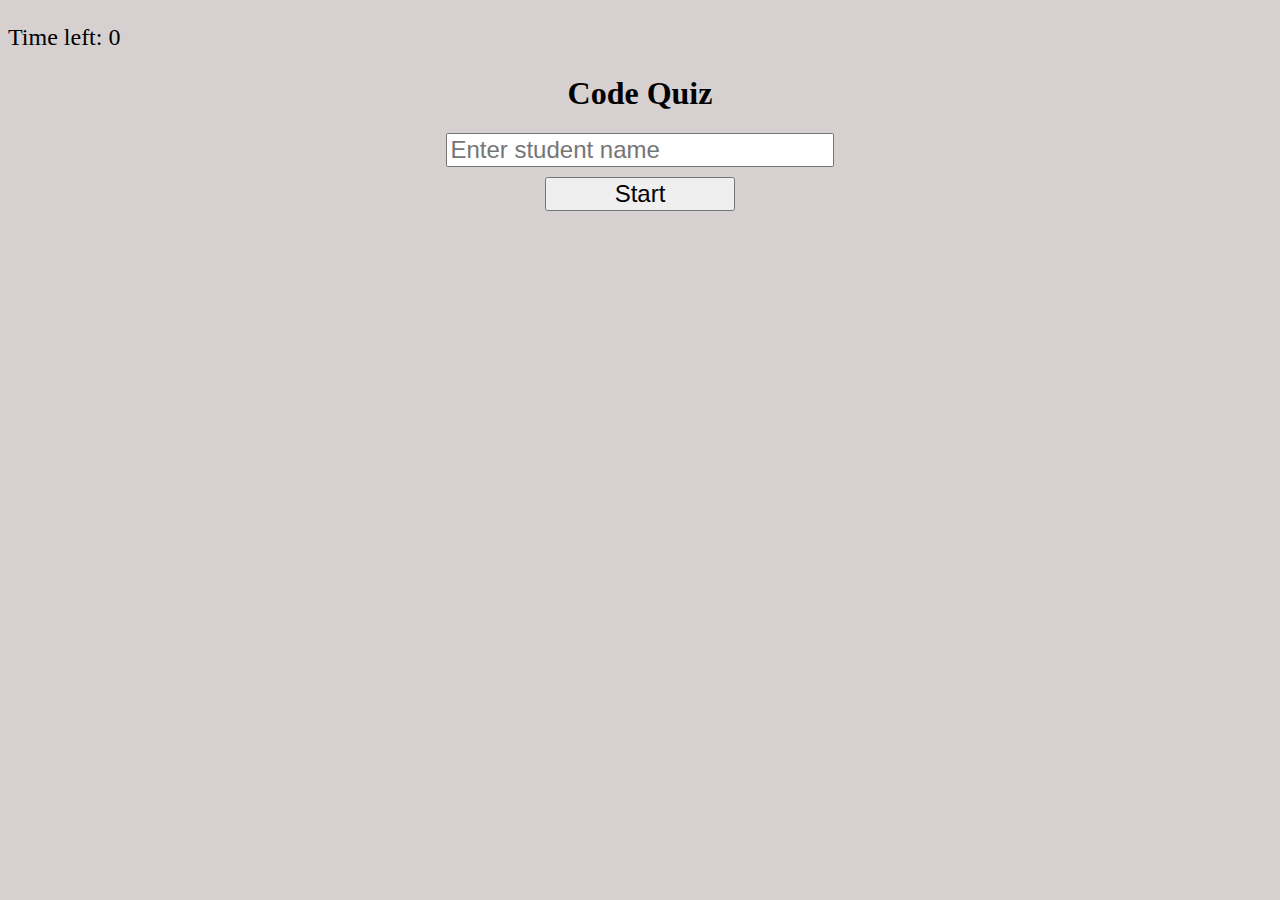
<file: week-03/index.html>
<!DOCTYPE html>
<html lang="en">

<head>
    <meta charset="UTF-8">
    <meta name="viewport" content="width=device-width, initial-scale=1.0">
    <meta http-equiv="X-UA-Compatible" content="ie=edge;chrome">
    <title>Code Quiz</title>
    <link rel="stylesheet" href="style.css">
</head>

<body>
    <p class="clock">Time left: <span id="timer-display">0</span></p>

    <h1>Code Quiz</h1>
    <form>
        <input placeholder="Enter student name" id="student-id" />
        <button id="start-button">Start</button>
    </form>
    <div id="question-div">
        <p id="question-number"></p>
        <p id="question-title"></p>
        <ul id="choices"></ul>
        <p id="answer-status"></p>
    </div>
    <script src="script.js"></script>
</body>

</html>
</file>
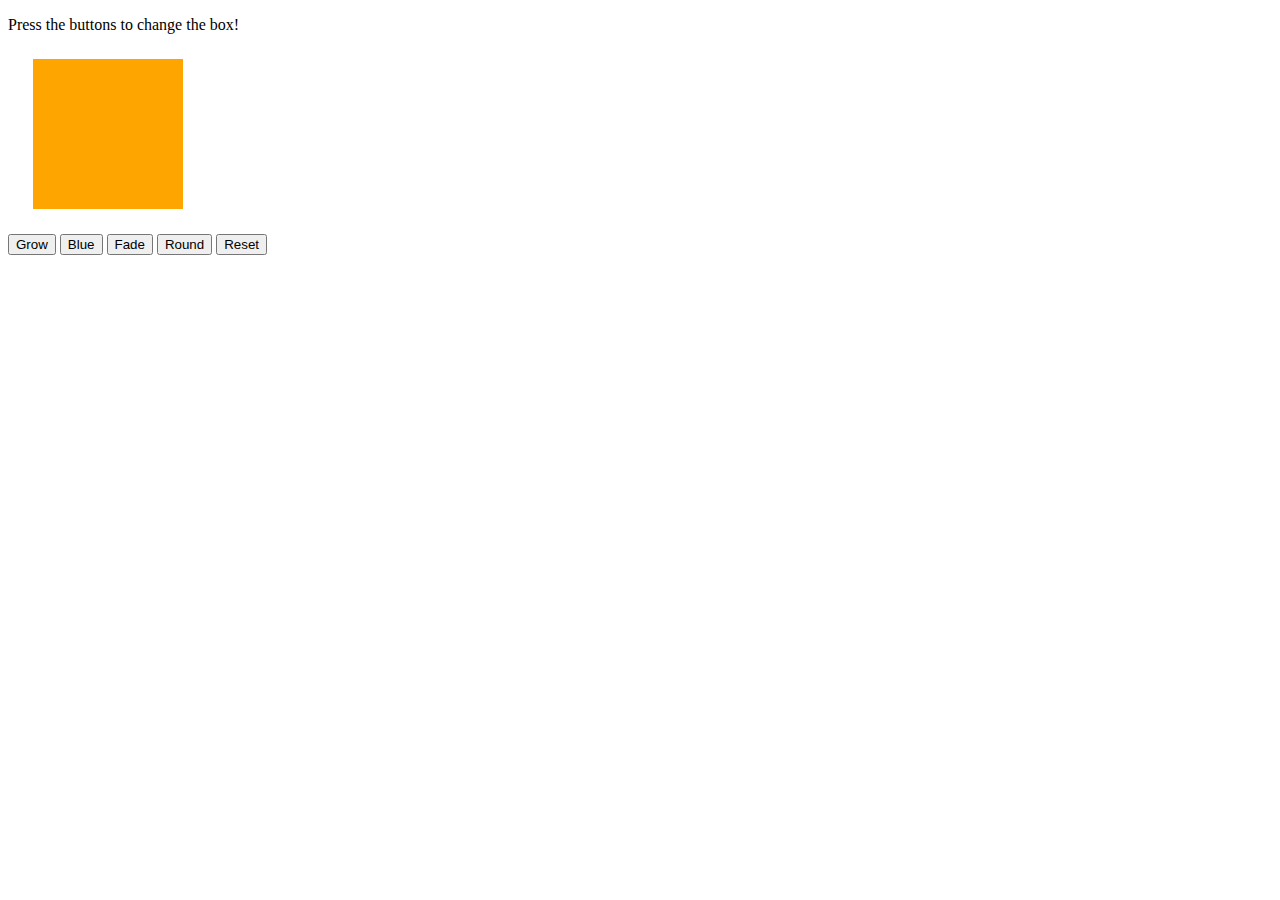
<file: PREWORK_AT/module-6/index.html>
<!DOCTYPE html>
<html>

<head>
    <title>Jiggle Into JavaScript</title>
    <script type="text/javascript" src="https://cdnjs.cloudflare.com/ajax/libs/jquery/3.1.0/jquery.min.js"></script>
</head>

<body>

    <p>Press the buttons to change the box!</p>

    <div id="box" style="height:150px; width:150px; background-color:orange; margin:25px"></div>

    <button id="Grow">Grow</button>
    <button id="Blue">Blue</button>
    <button id="Fade">Fade</button>
    <button id="Round">Round</button>
    <button id="Reset">Reset</button>

    <script type="text/javascript" src="javascript.js"></script>

</body>

</html>
</file>
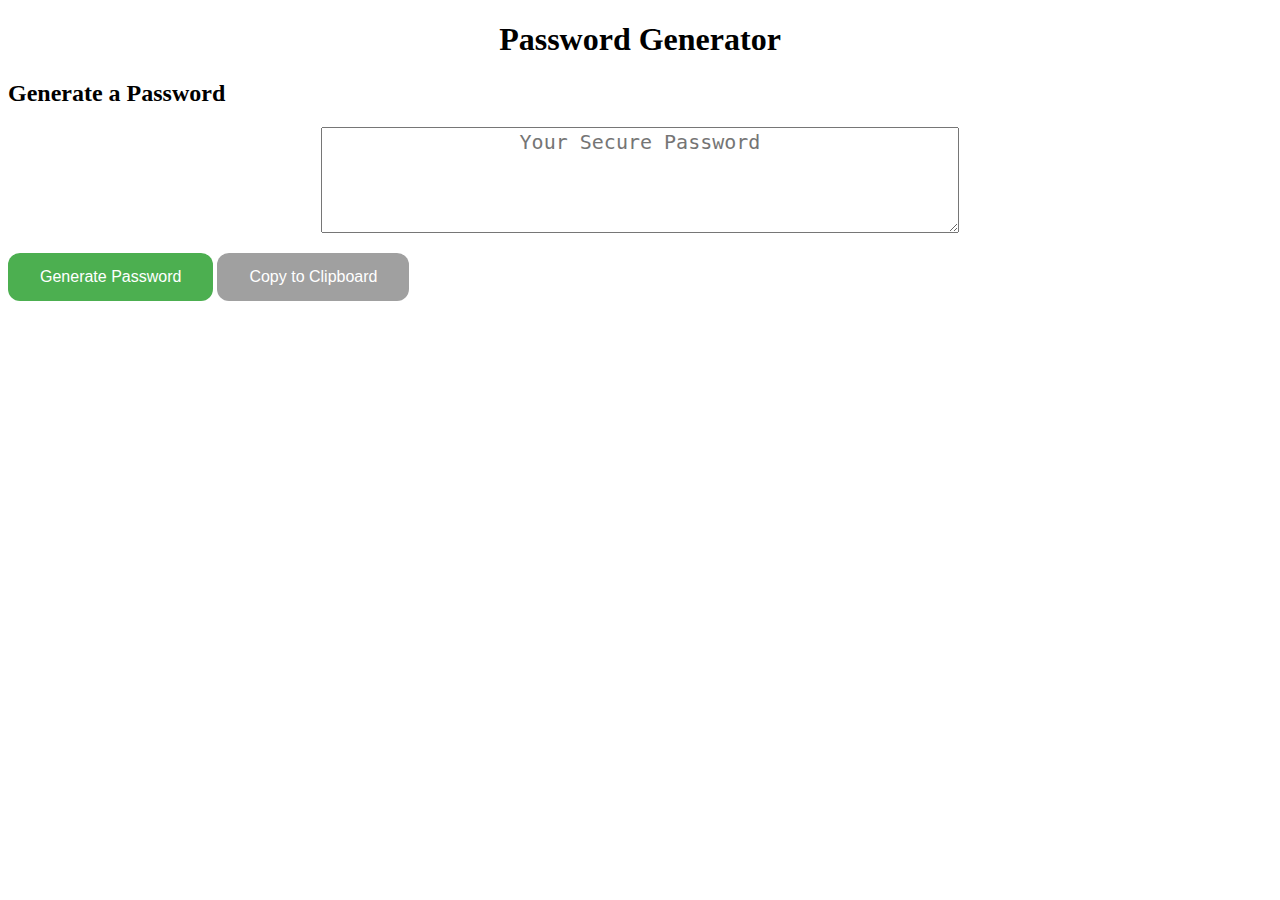
<file: week-02/03/index.html>
<!DOCTYPE html>
<!DOCTYPE html>
<html lang="en">

<head>
    <meta name="viewport" content="width=device-width,initial-scale=1,maximum-scale=1,user-scalable=no">
    <meta http-equiv="X-UA-Compatible" content="IE=edge,chrome=1">
    <meta name="HandheldFriendly" content="true">
    <meta charset="UTF-8">
    <title>Password Generator</title>
    <link rel="stylesheet" href="style.css">
</head>

<body>
    <header>
        <h1>Password Generator</h1>
    </header>
    <h2>Generate a Password</h2>
    <div>
        <textarea readonly id="password" placeholder="Your Secure Password" aria-label="Generated Password"></textarea>
    </div>
    <div class="button">
        <button id="generate">Generate Password</button>
        <button disabled id="copy">Copy to Clipboard</button>
    </div>
    <script src="script.js"></script>
</body>

</html>
</file>
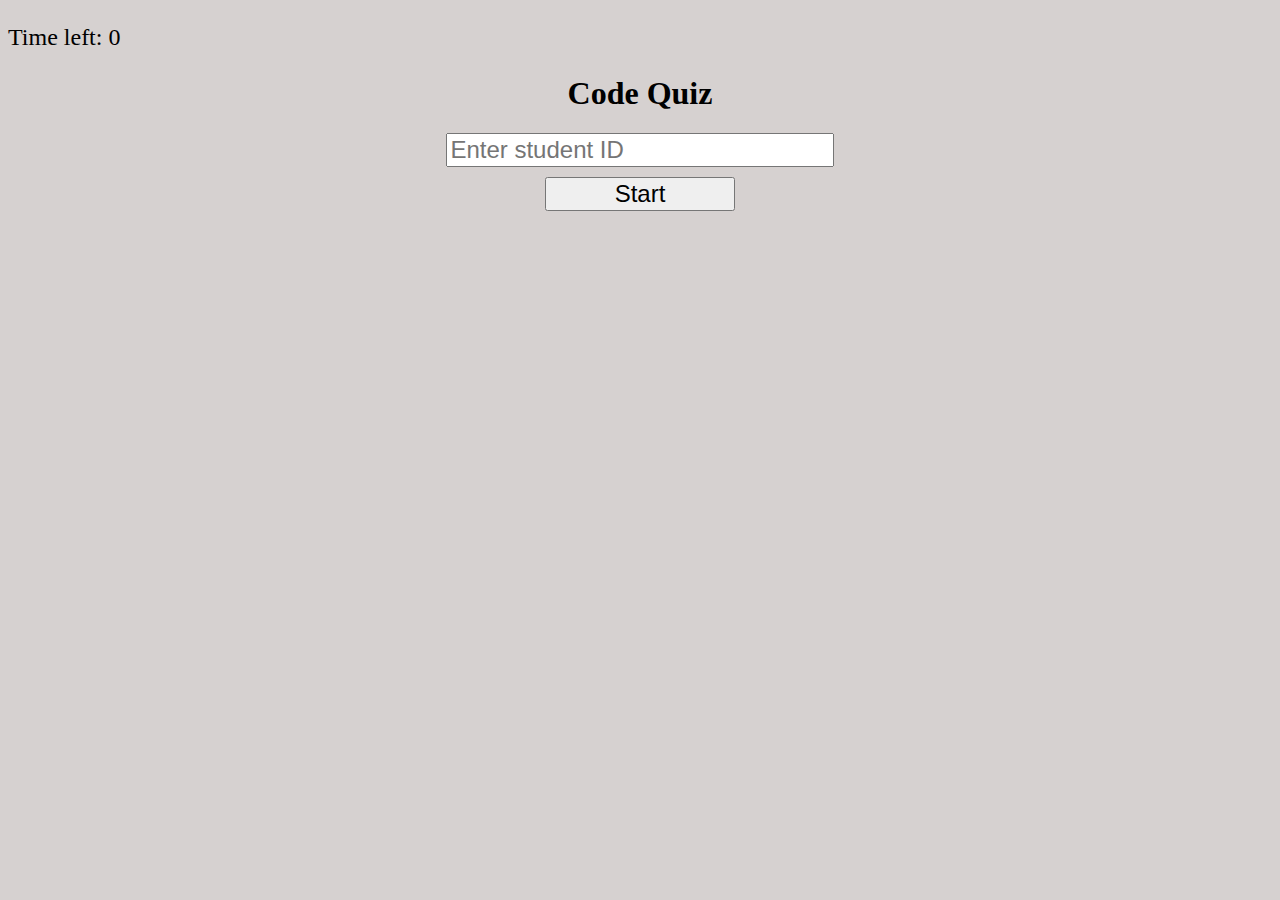
<file: week-02/04/index.html>
<!DOCTYPE html>
<html lang="en">

<head>
    <meta charset="UTF-8">
    <meta name="viewport" content="width=device-width, initial-scale=1.0">
    <meta http-equiv="X-UA-Compatible" content="ie=edge;chrome">
    <title>Code Quiz</title>
    <link rel="stylesheet" href="style.css">
</head>

<body>
    <p class="clock">Time left: <span id="timer-display">0</span></p>

    <h1>Code Quiz</h1>
    <form>
        <input placeholder="Enter student ID" type="number" id="student-id" />
        <button id="start-button">Start</button>
    </form>
    <div id="question-div">
        <p id="question-number"></p>
        <p id="question-title"></p>
        <ul id="choices"></ul>
        <p id="answer-status"></p>
    </div>
    <script src="script.js"></script>
</body>

</html>
</file>
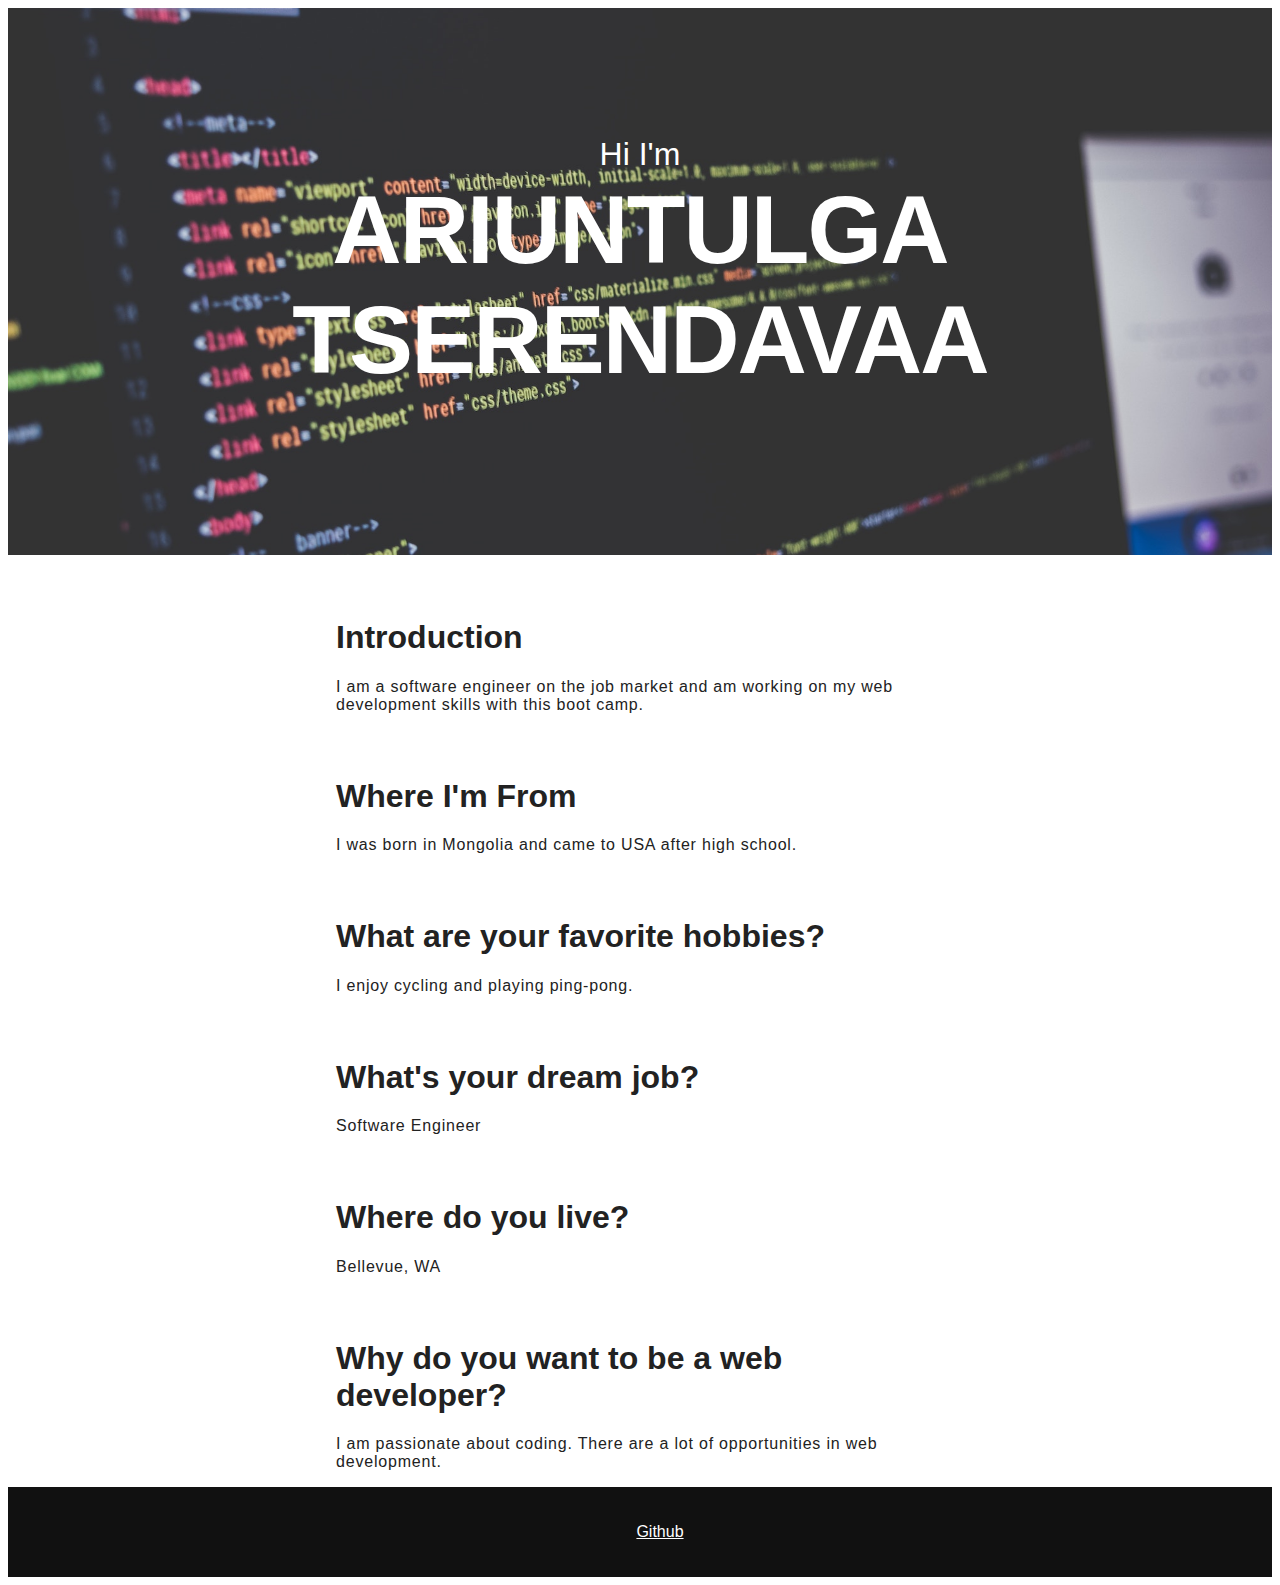
<file: PREWORK_AT/module-3/prework-about-me/index.html>
<!DOCTYPE html>

<html lang="en">

<head>
  <meta charset="utf-8" />

  <title>About Me</title>
  <link rel="stylesheet" href="css/style.css" />
</head>

<body>
  <header class="masthead">
    <p class="masthead-intro">Hi I'm</p>
    <br>
    <h1 class="masthead-heading">Ariuntulga Tserendavaa</h1>
  </header>
  <section class="details">
    <h1>Introduction</h1>
    <p>I am a software engineer on the job market and am working on my web development skills with this boot camp.</p>
    <h1>Where I'm From</h1>
    <p>I was born in Mongolia and came to USA after high school.</p>
    <h1>What are your favorite hobbies?</h1>
    <p>I enjoy cycling and playing ping-pong.</p>
    <h1>What's your dream job?</h1>
    <p>Software Engineer</p>
    <h1>Where do you live?</h1>
    <p>Bellevue, WA</p>
    <h1>Why do you want to be a web developer?</h1>
    <p>I am passionate about coding. There are a lot of opportunities in web development.</p>
  </section>

  <footer id="footer">
    <ul class="social">
      <li><a href="http://www.github.com/aritse">Github</a></li>
    </ul>
  </footer>
</body>

</html>
</file>
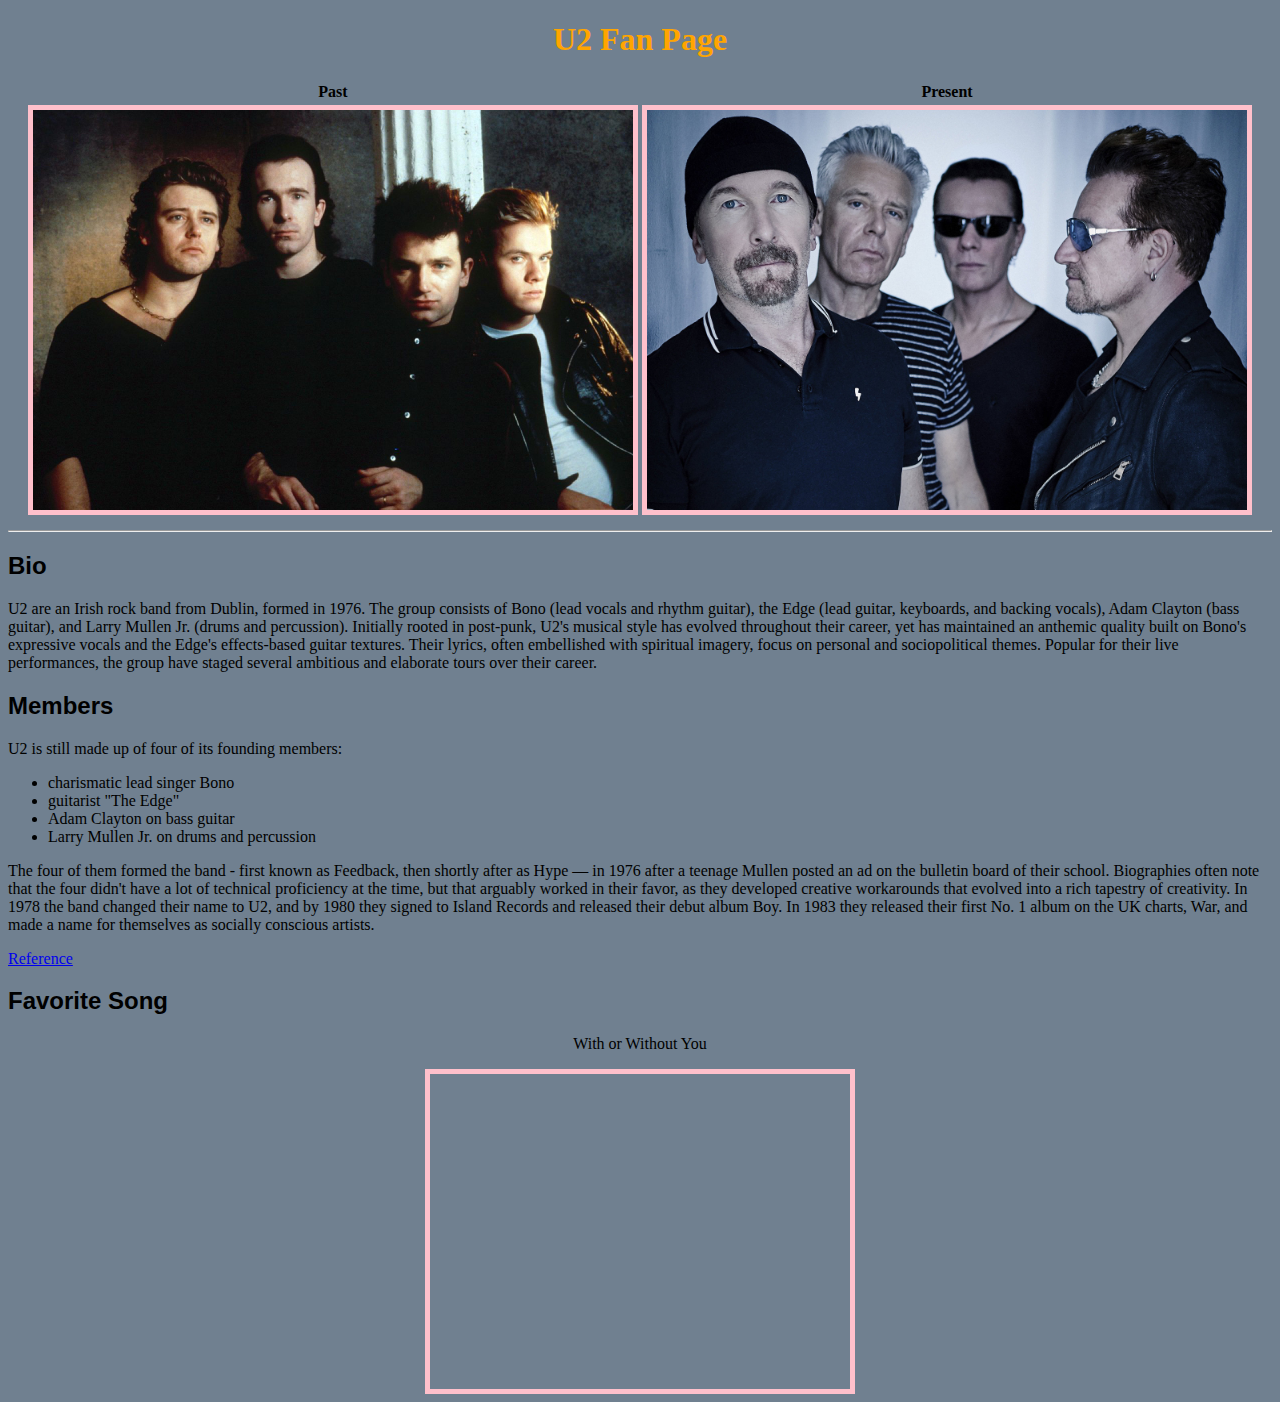
<file: PREWORK_AT/module-4/fanpage.html>
<!DOCTYPE html>
<html lang="en">

<head>
    <meta charset="UTF-8" />
    <title>U2 Fan Page</title>
    <link rel="icon" type="image/png" sizes="32x32" href="assets/images/U2.png">
    <link rel="stylesheet" href="assets/style.css">
</head>

<body>
    <h1 id="top" style="text-align: center;">U2 Fan Page</h1>
    <div align="center">
        <table>
            <tr>
                <th>Past</th>
                <th>Present</th>
            </tr>
            <tr>
                <td>
                    <img class="styledImage" src="assets/images/U2-past.jpg" alt="U2 Past" width="600px"
                        height="400px" />
                </td>
                <td>
                    <img class="styledImage" src="assets/images/U2-now.jpg" alt="U2 Now" width="600px" height="400px" />
                </td>
            </tr>
        </table>
    </div>
    <hr>
    <h2>Bio</h2>
    <p>
        U2 are an Irish rock band from Dublin, formed in 1976. The group consists of Bono (lead vocals and rhythm
        guitar), the Edge (lead guitar, keyboards, and backing vocals), Adam Clayton (bass guitar), and Larry Mullen Jr.
        (drums and percussion). Initially rooted in post-punk, U2's musical style has evolved throughout their career,
        yet has maintained an anthemic quality built on Bono's expressive vocals and the Edge's effects-based guitar
        textures. Their lyrics, often embellished with spiritual imagery, focus on personal and sociopolitical themes.
        Popular for their live performances, the group have staged several ambitious and elaborate tours over their
        career.
    </p>
    <h2>Members</h2>
    U2 is still made up of four of its founding members:
    <ul>
        <li>charismatic lead singer Bono</li>
        <li>guitarist "The Edge"</li>
        <li>Adam Clayton on bass guitar</li>
        <li>Larry Mullen Jr. on drums and percussion</li>
    </ul>
    <p>
        The four of them formed the band - first known as Feedback, then shortly after as Hype — in 1976 after a teenage
        Mullen posted an ad on the bulletin board of their school. Biographies often note that the four didn't have a
        lot of technical proficiency at the time, but that arguably worked in their favor, as they developed creative
        workarounds that evolved into a rich tapestry of creativity. In 1978 the band changed their name to U2, and by
        1980 they signed to Island Records and released their debut album Boy. In 1983 they released their first No. 1
        album on the UK charts, War, and made a name for themselves as socially conscious artists.
    </p>
    <a href="https://www.stubhub.com/u2-tickets/performer/602/" target="_blank">Reference</a>
    <h2>Favorite Song</h2>
    <p id="caption">With or Without You</p>
    <iframe class="styledImage video" width="420" height="315"
        src="https://www.youtube.com/embed/tgbNymZ7vqY?autoplay=1">
    </iframe>
</body>

</html>
</file>
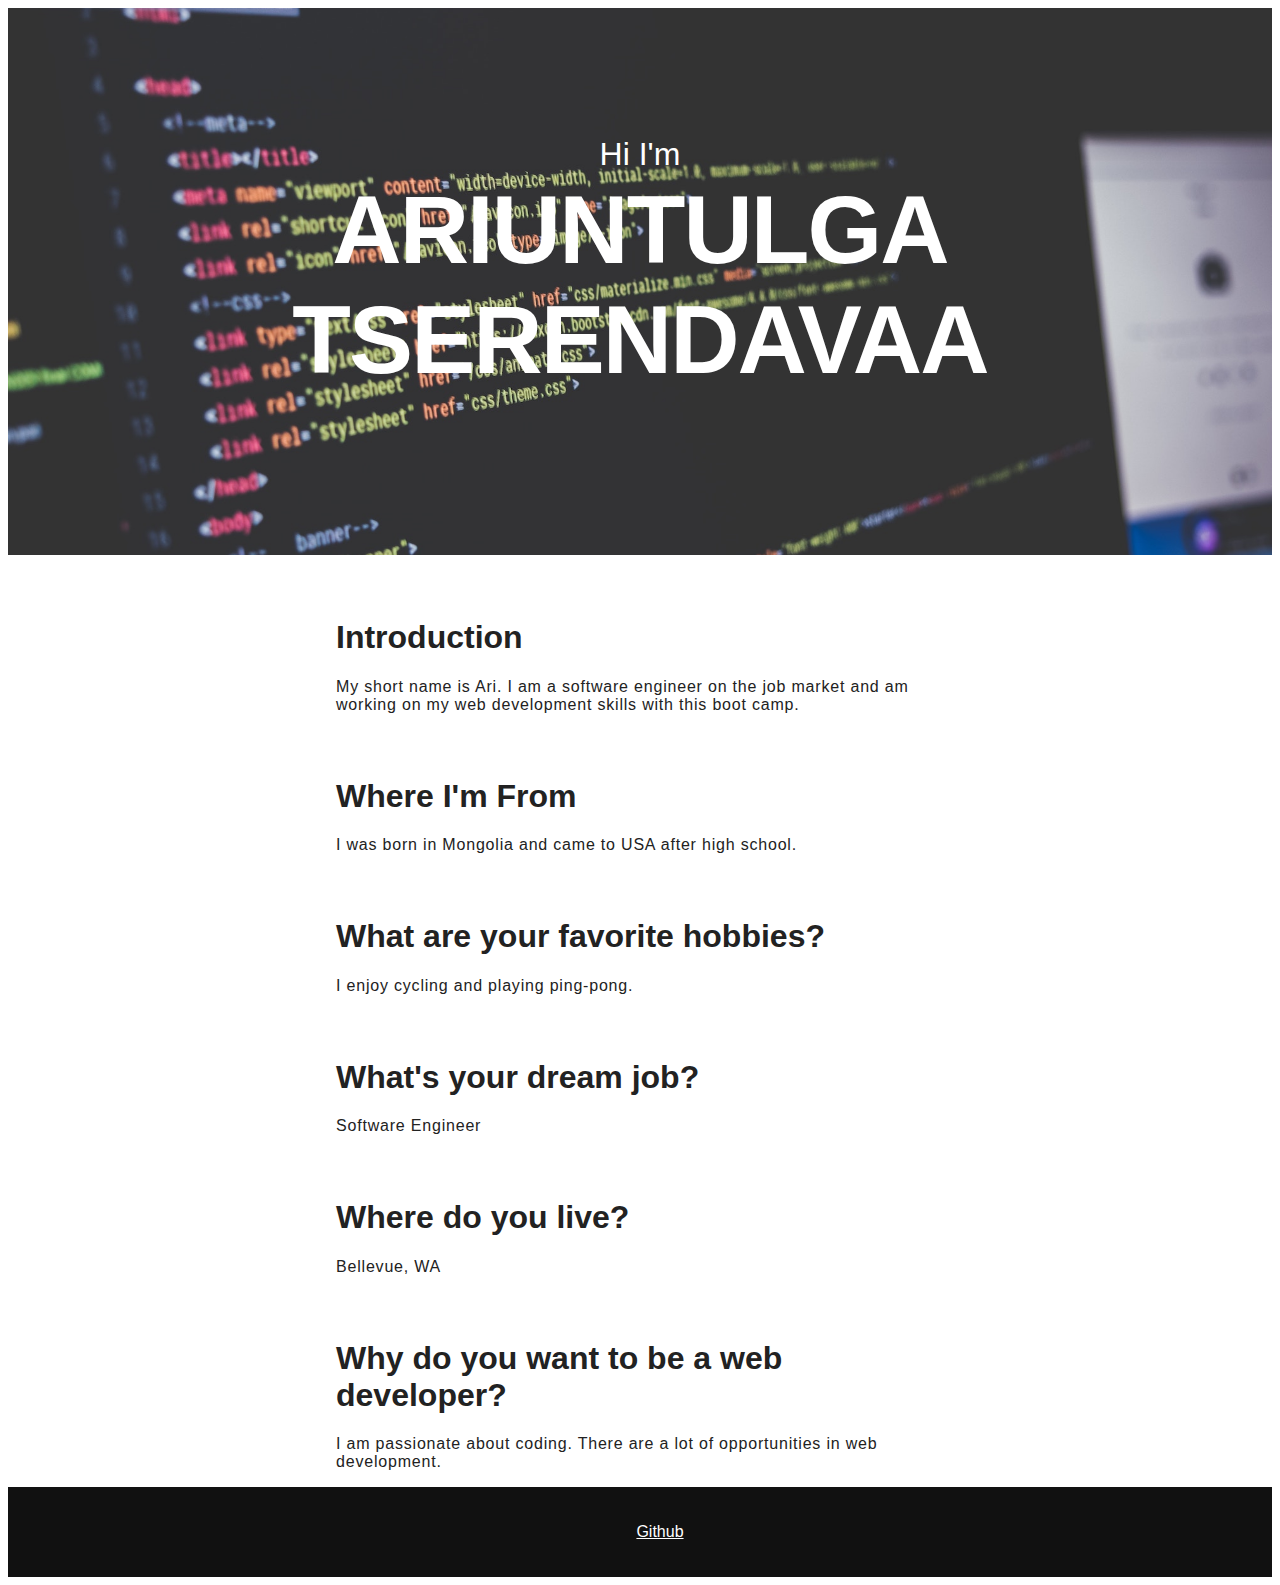
<file: PREWORK_AT/module-3/about me/ari.html>
<!DOCTYPE html>

<html lang="en">

<head>
  <meta charset="utf-8" />

  <title>About Me</title>
  <link rel="stylesheet" href="css/style.css" />
</head>

<body>
  <header class="masthead">
    <p class="masthead-intro">Hi I'm</p>
    <br>
    <h1 class="masthead-heading">Ariuntulga Tserendavaa</h1>
  </header>
  <section class="details">
    <h1>Introduction</h1>
    <p>My short name is Ari. I am a software engineer on the job market and am working on my web development skills with
      this boot camp.</p>
    <h1>Where I'm From</h1>
    <p>I was born in Mongolia and came to USA after high school.</p>
    <h1>What are your favorite hobbies?</h1>
    <p>I enjoy cycling and playing ping-pong.</p>
    <h1>What's your dream job?</h1>
    <p>Software Engineer</p>
    <h1>Where do you live?</h1>
    <p>Bellevue, WA</p>
    <h1>Why do you want to be a web developer?</h1>
    <p>I am passionate about coding. There are a lot of opportunities in web development.</p>
  </section>

  <footer id="footer">
    <ul class="social">
      <li><a href="http://www.github.com/aritse">Github</a></li>
    </ul>
  </footer>
</body>

</html>
</file>
<file: week-03/style.css>
body {
  background-color: rgb(214, 209, 208);
}

h1 {
  text-align: center;
}

#question-number {
  font-size: x-large;
}

#question-title {
  font-size: x-large;
  text-align: center;
}

#student-id {
  display: block;
  width: 30%;
  margin: auto;
  font-size: x-large;
}

#start-button {
  display: block;
  margin: auto;
  margin-top: 10px;
  width: 15%;
  font-size: x-large;
}

#timer-display {
  font-size: x-large;
}

.clock {
  font-size: x-large;
}

.choice-button {
  width: 15%;
  font-size: x-large;
  margin-top: 10px;
}

.choice-li {
  margin: auto;
  text-decoration: none;
  list-style-type: none;
}
</file>
<file: week-02/03/style.css>
h1 {
  text-align: center;
}

#generate {
  background-color: #4caf50;
  border: none;
  color: white;
  padding: 15px 32px;
  text-align: center;
  text-decoration: none;
  display: inline-block;
  font-size: 16px;
  border-radius: 12px;
}

#copy {
  background-color: #4caf50;
  border: none;
  color: white;
  padding: 15px 32px;
  text-align: center;
  text-decoration: none;
  display: inline-block;
  font-size: 16px;
  border-radius: 12px;
}

#copy:disabled {
  background-color: #a0a0a0;
  border: none;
  color: white;
  padding: 15px 32px;
  text-align: center;
  text-decoration: none;
  display: inline-block;
  font-size: 16px;
  border-radius: 12px;
}

#copy:disabled:hover,
#copy:disabled:focus {
  background-color: #a0a0a0;
  border: none;
  color: white;
  padding: 15px 32px;
  text-align: center;
  text-decoration: none;
  display: inline-block;
  font-size: 16px;
  border-radius: 12px;
}

.button {
  display: block;
  margin: auto;
  margin-top: 20px;
}

textarea {
  display: block;
  text-align: center;
  font-size: x-large;
  width: 50%;
  height: 100px;
  margin: auto;
}
</file>
<file: week-02/04/style.css>
body {
  background-color: rgb(214, 209, 208);
}

h1 {
  text-align: center;
}

#question-number {
  font-size: x-large;
}

#question-title {
  font-size: x-large;
  text-align: center;
}

#student-id {
  display: block;
  width: 30%;
  margin: auto;
  font-size: x-large;
}

#start-button {
  display: block;
  margin: auto;
  margin-top: 10px;
  width: 15%;
  font-size: x-large;
}

#timer-display {
  font-size: x-large;
}

.clock {
  font-size: x-large;
}

.choice-button {
  width: 15%;
  font-size: x-large;
  margin-top: 10px;
}

.choice-li {
  margin: auto;
  text-decoration: none;
  list-style-type: none;
}
</file>
<file: PREWORK_AT/module-3/prework-about-me/css/style.css>
body {
    color: #222222;
    font-size: 1em;
    font-family: "Open Sans", "Helvetica Neue", sans-serif;
}

.content-footer,
.masthead-heading,
.masthead-intro {
  text-align: center;
}

.masthead {
  padding: 6em 0;
  background-image: url('../img/code.jpg');
  background-size: cover;
  background-repeat: no-repeat;
}

.masthead-intro {
    margin-bottom: 0.1em;
    font-size: 2em;
    color: #ffffff;
}

.masthead-heading {
    margin-top: -0.2em;
    font-weight: bold;
    font-size: 6em;
    letter-spacing: -0.02em;
    text-transform: uppercase;
    color: #ffffff;
}

.details {
    max-width: 38em;
    margin-left: auto;
    margin-right: auto;
    margin-top: 2em;
}

.details > p {
    font-weight: 300;
    letter-spacing: 0.05em;
}

.details > h2 {
    font-size: 1.2em;
    font-weight: bold;
    margin: 2em 0 1em 0;
}

section > h1 {
    margin-top: 2em;
}

#footer {
  padding: 20px 0;
  text-align: center;
  background-color: #111111;
  text-decoration: none;
}

#footer a {
  color: #ffffff;
}
.social > li {
  display: inline-block;
  margin: 0 5px;
}
</file>
<file: PREWORK_AT/module-4/assets/style.css>
#top {
  color: orange;
}

h2 {
  font-family: "Trebuchet MS", "Lucida Sans Unicode", "Lucida Grande", "Lucida Sans", Arial, sans-serif;
}

body {
  background-color: slategray;
}

.styledImage {
  border-color: pink;
  border-style: solid;
  border-width: thick;
}

#caption {
  text-align: center;
}

.video {
  display: block;
  margin: auto;
}
</file>
<file: PREWORK_AT/module-3/about me/css/style.css>
body {
    color: #222222;
    font-size: 1em;
    font-family: "Open Sans", "Helvetica Neue", sans-serif;
}

.content-footer,
.masthead-heading,
.masthead-intro {
  text-align: center;
}

.masthead {
  padding: 6em 0;
  background-image: url('../img/code.jpg');
  background-size: cover;
  background-repeat: no-repeat;
}

.masthead-intro {
    margin-bottom: 0.1em;
    font-size: 2em;
    color: #ffffff;
}

.masthead-heading {
    margin-top: -0.2em;
    font-weight: bold;
    font-size: 6em;
    letter-spacing: -0.02em;
    text-transform: uppercase;
    color: #ffffff;
}

.details {
    max-width: 38em;
    margin-left: auto;
    margin-right: auto;
    margin-top: 2em;
}

.details > p {
    font-weight: 300;
    letter-spacing: 0.05em;
}

.details > h2 {
    font-size: 1.2em;
    font-weight: bold;
    margin: 2em 0 1em 0;
}

section > h1 {
    margin-top: 2em;
}

#footer {
  padding: 20px 0;
  text-align: center;
  background-color: #111111;
  text-decoration: none;
}

#footer a {
  color: #ffffff;
}
.social > li {
  display: inline-block;
  margin: 0 5px;
}
</file>
